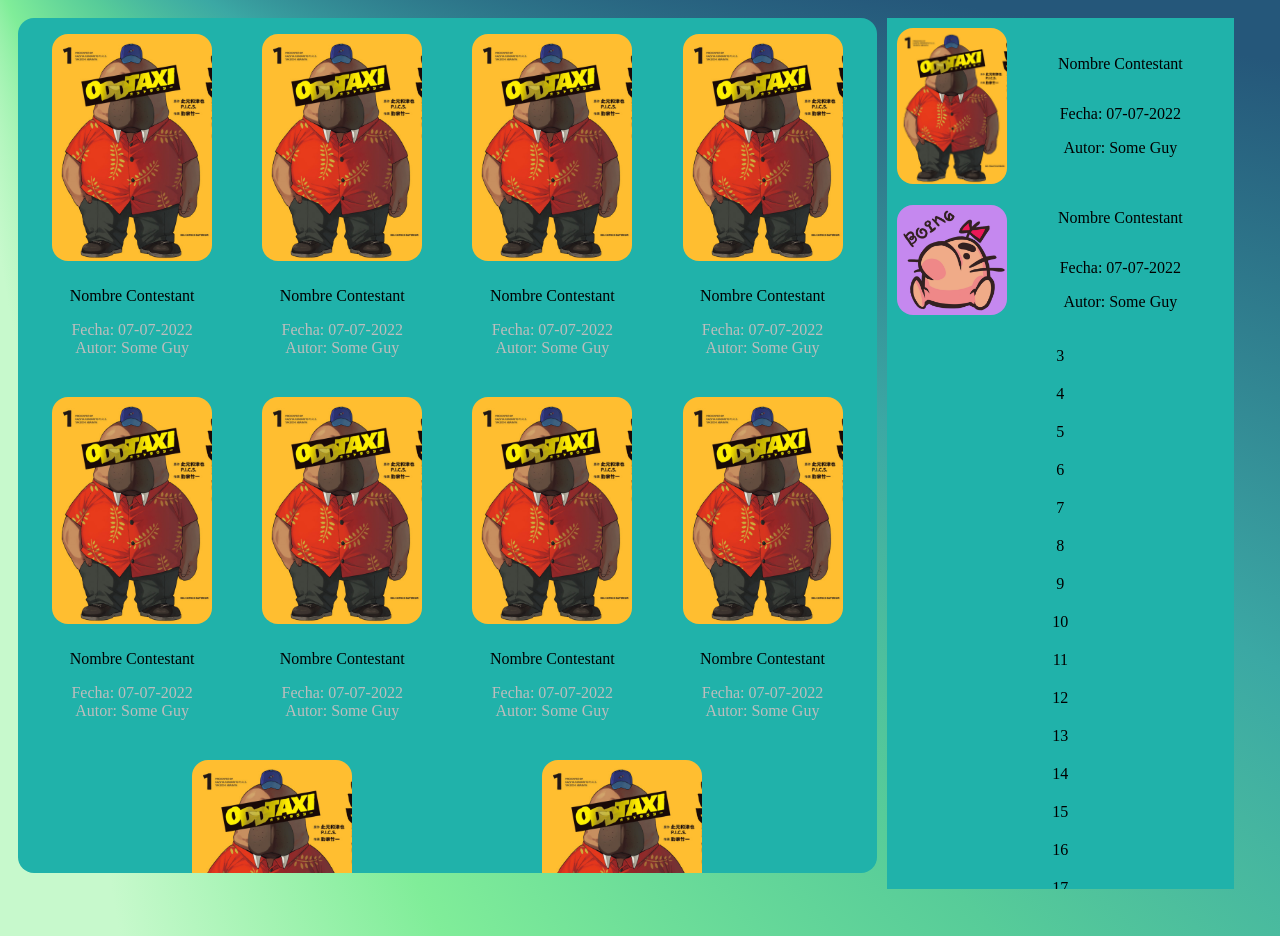
<file: index.html>
<!DOCTYPE html>
<html lang="en">
<head>
    <meta charset="UTF-8">
    <meta name="viewport" content="width=device-width, initial-scale=1.0">
    <link rel="stylesheet" href="./style.css">
    <title>Document</title>
</head>
<body>
    <div class="createTemplate-view">
        <section class="api-search-results">
            <section class="contestant-card-small">
                <img class="cover-img" src="./poster.jpg" alt="Cover Image"><br>
                <p class="card-name">Nombre Contestant</p>
                <p class="card-info">Fecha: 07-07-2022 <br> Autor: Some Guy</p>
                
            </section>
            <section class="contestant-card-small">
                <img class="cover-img" src="./poster.jpg" alt="Cover Image"><br>
                <p class="card-name">Nombre Contestant</p>
                <p class="card-info">Fecha: 07-07-2022 <br> Autor: Some Guy</p>
                
            </section>
            <section class="contestant-card-small">
                <img class="cover-img" src="./poster.jpg" alt="Cover Image"><br>
                <p class="card-name">Nombre Contestant</p>
                <p class="card-info">Fecha: 07-07-2022 <br> Autor: Some Guy</p>
                
            </section>
            <section class="contestant-card-small">
                <img class="cover-img" src="./poster.jpg" alt="Cover Image"><br>
                <p class="card-name">Nombre Contestant</p>
                <p class="card-info">Fecha: 07-07-2022 <br> Autor: Some Guy</p>
                
            </section>  
            <section class="contestant-card-small">
                <img class="cover-img" src="./poster.jpg" alt="Cover Image"><br>
                <p class="card-name">Nombre Contestant</p>
                <p class="card-info">Fecha: 07-07-2022 <br> Autor: Some Guy</p>
                
            </section>  
            <section class="contestant-card-small">
                <img class="cover-img" src="./poster.jpg" alt="Cover Image"><br>
                <p class="card-name">Nombre Contestant</p>
                <p class="card-info">Fecha: 07-07-2022 <br> Autor: Some Guy</p>
                
            </section>
            <section class="contestant-card-small">
                <img class="cover-img" src="./poster.jpg" alt="Cover Image"><br>
                <p class="card-name">Nombre Contestant</p>
                <p class="card-info">Fecha: 07-07-2022 <br> Autor: Some Guy</p>
                
            </section>
            <section class="contestant-card-small">
                <img class="cover-img" src="./poster.jpg" alt="Cover Image"><br>
                <p class="card-name">Nombre Contestant</p>
                <p class="card-info">Fecha: 07-07-2022 <br> Autor: Some Guy</p>
                
            </section>
            <section class="contestant-card-small">
                <img class="cover-img" src="./poster.jpg" alt="Cover Image"><br>
                <p class="card-name">Nombre Contestant</p>
                <p class="card-info">Fecha: 07-07-2022 <br> Autor: Some Guy</p>
                
            </section>  
            <section class="contestant-card-small">
                <img class="cover-img" src="./poster.jpg" alt="Cover Image"><br>
                <p class="card-name">Nombre Contestant</p>
                <p class="card-info">Fecha: 07-07-2022 <br> Autor: Some Guy</p>
                
            </section>  
           
        </section>
        <section class="selected-contestants-list">
            
            
            <div class="contestant-list-item" >
                
                <div class="portada">
                    <img id=img-test src="./poster.jpg" alt="";>
                </div>
                <div class="titulo">
                    <p>Nombre Contestant</p>
                </div>
                <div class="info">
                    <p>Fecha: 07-07-2022</p>
                    <p>Autor: Some Guy</p>
                </div>
            </div>
            <section class="contestant-list-item" >
                <section class="portada">
                    <img id=img-test src="./BOING.png" alt="";>
                </section>
                <section class="titulo">
                    <p>Nombre Contestant</p>
                </section>
                <section class="info">
                    <p>Fecha: 07-07-2022</p>
                    <p>Autor: Some Guy</p>
                </section>
            </section>
            <div class="flex-items">3</div>
            <div class="flex-items">4</div>
            <div class="flex-items">5</div>
            <div class="flex-items">6</div>
            <div class="flex-items">7</div>
            <div class="flex-items">8</div>
            <div class="flex-items">9</div>
            <div class="flex-items">10</div>
            <div class="flex-items">11</div>
            <div class="flex-items">12</div>
            <div class="flex-items">13</div>
            <div class="flex-items">14</div>
            <div class="flex-items">15</div>
            <div class="flex-items">16</div>
            <div class="flex-items">17</div>
            <div class="flex-items">18</div>
        </section>
    </div>
    
    
    
</body>
</html>
</file>
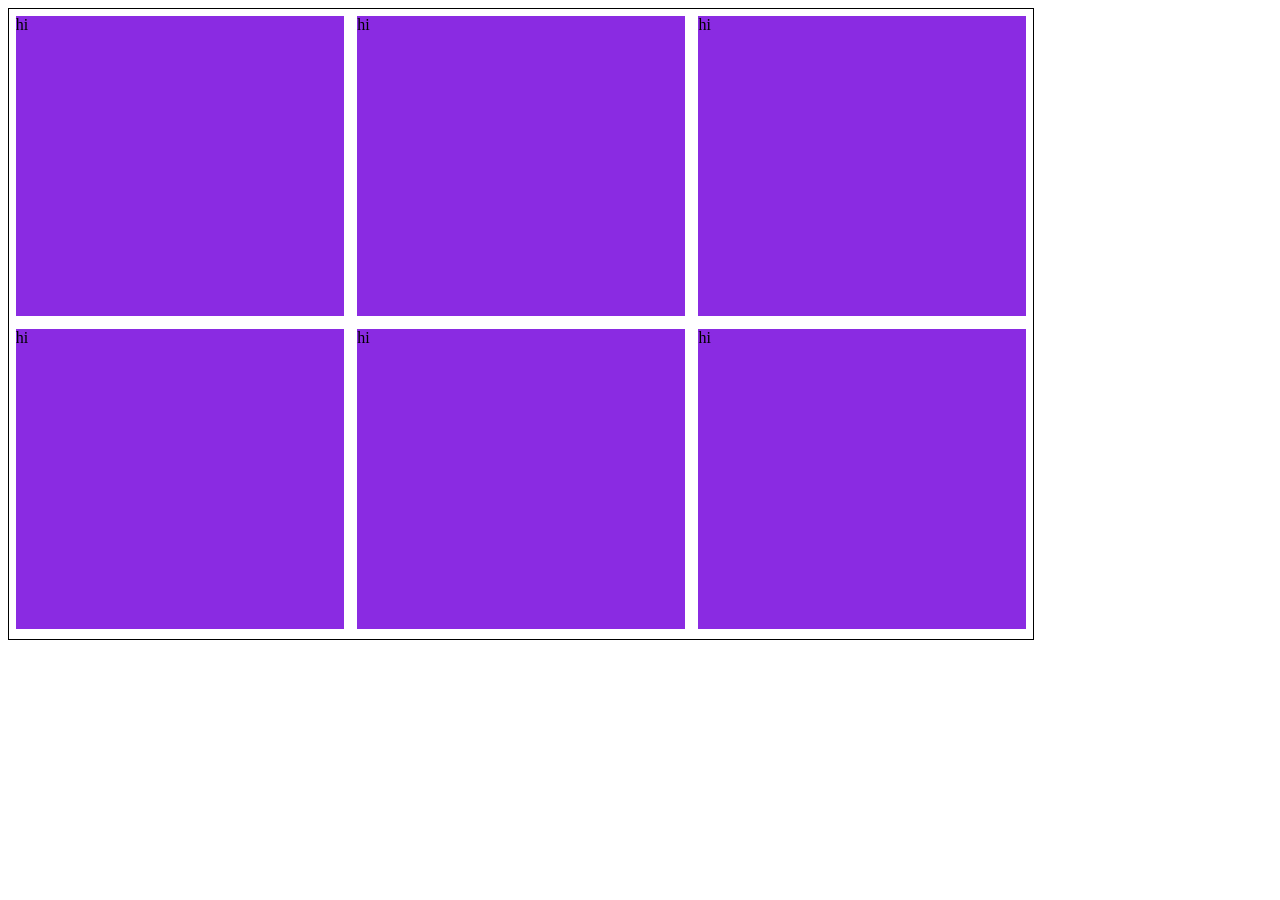
<file: template.html>
<!DOCTYPE html>
<html lang="en">
<head>
    <meta charset="UTF-8">
    <meta http-equiv="X-UA-Compatible" content="IE=edge">
    <meta name="viewport" content="width=device-width, initial-scale=1.0">
    <link rel="stylesheet" href="./styletemplate.css">
    <title>Routing🖥️</title>
</head>
<body>
    <div class = "container">
      <div class = "box">hi</div>
      <div class = "box">hi</div>
      <div class = "box">hi</div>
      <div class = "box">hi</div>
      <div class = "box">hi</div>
      <div class = "box">hi</div>
      <div class = "box">hi</div>
      <div class = "box">hi</div>
      <div class = "box">hi</div>
      <div class = "box">hi</div>
      <div class = "box">hi</div>
      <div class = "box">hi</div>
      <div class = "box">hi</div>
      <div class = "box">hi</div>
      <div class = "box">hi</div>
      <div class = "box">hi</div>
      <div class = "box">hi</div>
      <div class = "box">hi</div>
      <div class = "box">hi</div>
      <div class = "box">hi</div>
      <div class = "box">hi</div>
      <div class = "box">hi</div>
    </div>
</body>
</html>
</file>
<file: style.css>
body{
    width: 100vw; /*esto es un porcentaje? es la unidad adecuada?*/
    height: 100vh;
    overflow: hidden; /*para que no trate de scrollear*/
    padding: 10px;

    background: conic-gradient(
        from 84deg at -6% -19%,
        rgba(37, 87, 122, 1) 16deg,
        rgba(59, 168, 164, 1) 38deg,
        rgba(87, 204, 153, 1) 52deg,
        rgba(128, 237, 153, 1) 71deg,
        rgba(199, 249, 204, 1) 86deg
    );
    background-blend-mode: normal;
}

.createTemplate-view{
    display: flex; 
    flex-direction: row;
    flex-wrap: nowrap;
    justify-content: space-around;
    align-items: stretch;
    gap: 10px; /*hacer relativo despues*/

    /*otros*/
    height:95vh; /*no se si es la unidad adecuada*/
    width:95vw;
    
}

.api-search-results{
    flex-basis: 720px;  /*no entiendo como usar esto y no funciona como quiero*/ 
    flex-grow: 0.75;    /*no entiendo como usar esto y no funciona como quiero*/ 
    flex-shrink: 0.5;   /*no entiendo como usar esto y no funciona como quiero*/ 
    display: flex; /*por ahí mas tarde se convierte en un flex o grid*/
    flex-direction: row;
    flex-wrap: wrap;
    align-content: flex-start;
    justify-content: space-evenly;
    overflow-y: scroll;
    border-radius: 1rem;

    /*otros*/
    background-color: lightseagreen;
    height:inherit; /*creo que esto es efectivo (?*/
}

.contestant-card-small{
    display: flex;
    flex-direction: column;
    flex-wrap: nowrap;
    align-items:  center;
    padding: 1rem;
}
.cover-img{
    width: 10rem;
    border-radius: 1rem;
}

.card-name{
    margin-top: 0.5rem;
    margin-bottom: 0.5rem;
}
.card-info{
    color: rgb(189, 189, 189);
    margin-top: 0.5rem;
    margin-bottom: 0.5rem;
    text-align: center;
}


.selected-contestants-list {
    flex-grow: 0.5;
    display: inline-flex;
    flex-direction: column;
    flex-wrap: nowrap;
    justify-content: flex-start;
    align-items: stretch;
    align-content: stretch;
    overflow-y: scroll;
    gap: 10px; /*hacer relativo despues*/

    /*estilo separado de los campos de flexbox*/
    height:inherit; /*creo que esto es efectivo (?*/
    background-color: #20b2aa;
    padding-top: 1rem;
    
  }

.flex-items{
    display: block;
    flex-grow: 0;
    flex-shrink: 1;
    flex-basis: auto;
    align-self: auto;
    order: 0;

    /*estilo separado de los campos de flexitem*/
    text-align: center;
    margin: 5px; /*hacer relativo despues*/
 
}

.contestant-list-item {  
    display: grid;
    text-align: center;
    margin: 5px; /*hacer relativo despues*/
    grid-template-columns: 120px 1.3fr;
    grid-template-rows: 0.2fr 0.2fr;
    gap: 0px 0px;
    grid-auto-flow: row;
    grid-template-areas:
      "portada titulo"
      "portada info";
    
  }
  
.portada {
    grid-area: portada; 
    margin: 5px; /*hacer relativo despues*/
    align-self: center;

    
}

.portada > img{ 
    height: 100%;
    width: 100%;
    display: block;
    margin: auto;
    border-radius: 1rem;
    object-fit: contain;
    overflow: hidden;
}
    
  
.titulo {
    grid-area: titulo;
    text-wrap: nowrap;
    
}
  
.info {
    grid-area: info;
}
</file>
<file: styletemplate.css>
.container{
    height: 70vh;
    width: 80vw;
    border: 1px solid black;
    display: grid;
    grid-template: repeat(3, 1fr) / repeat(3, 1fr);
    -ms-overflow-style: none;
    scrollbar-width: none;
    overflow-y: scroll;
}



.box{
    height: 300px;
    margin: 2%;
    background-color: blueviolet;
}
</file>
